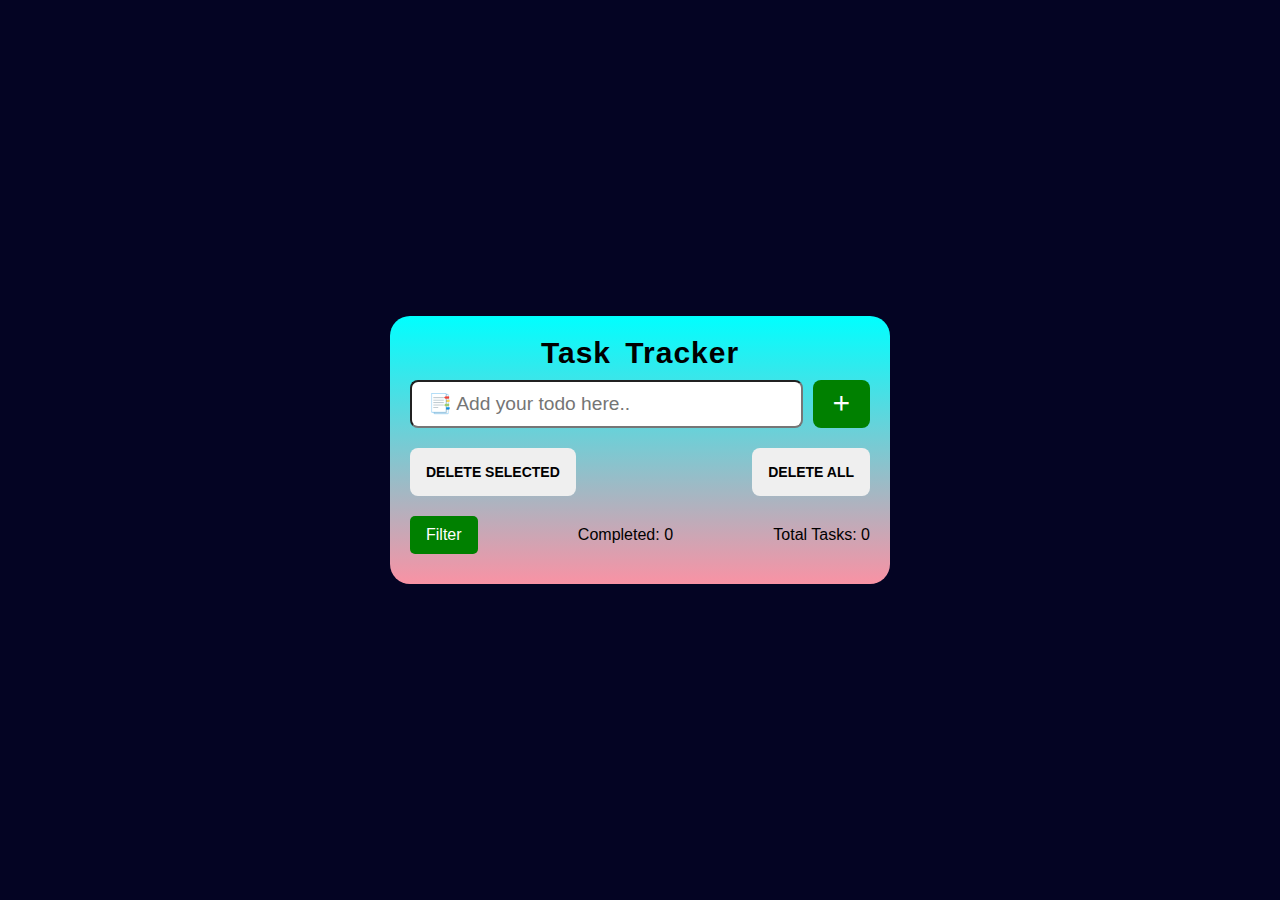
<file: Task 2/index.html>
<!DOCTYPE html>
<html lang="en" data-theme="bumblebee">

<head>
    <meta charset="UTF-8">
    <meta http-equiv="X-UA-Compatible" content="IE=edge">
    <meta name="viewport" content="width=device-width, initial-scale=1.0">
    <link rel="stylesheet" href="style.css">
    <link href='https://unpkg.com/boxicons@2.1.2/css/boxicons.min.css' rel='stylesheet'>
    <link rel="icon" type="image/x-icon" href="icon.jpg">

    <title>Todolist</title>
</head>

<body>

    <div class="container">
        <header>
            <h1 >Task Tracker</h1>

            <div class="input-section">
                <input id="todo-input" type="text" placeholder="📑 Add your todo here.."
                    class="input w-full max-w-xs" />
                <button id="add-button" class="btn btn-add ">
                    <i class="bx bx-plus bx-sm"></i>
                </button>
            </div>
        </header>


        <div class="todos-filter">

            <button id="delete-selected" class="btn btn-ghost delete-selected-btn">
                Delete Selected
            </button>
            <button id="delete-all" class="btn btn-ghost delete-all-btn">
                Delete All
            </button>
        </div>


        <ul id="all-todos" class="todos-list">

        </ul>


        <div class="filters">
            <div class="dropdown">
                <button class="dropbtn">Filter</button>
                <div class="dropdown-content">
                    <a href="#" id="all">All</a>
                    <a href="#" id="rem">Pending</a>
                    <a href="#" id="com">Completed</a>
                </div>
            </div>

            <div class="completed-task">
                <p>Completed: <span id="c-count">0</span></p>
            </div>
            <div class="remaining-task">
                <p>Total Tasks: <span id="r-count">0</span></p>
            </div>
        </div>
    </div>

    <script src="index.js"></script>

</body>

</html>
</file>
<file: Task 2/style.css>
@import url('https://fonts.googleapis.com/css2?family=Poppins:wght@200;300;400;500;600;800;900&display=swap');

/* for whole documents */
* {
    margin: 0;
    padding: 0;
    box-sizing: border-box;
    font-family:'Franklin Gothic Medium', 'Arial Narrow', Arial, sans-serif;
}

/* for hide scroll bar */
::-webkit-scrollbar {
    display: none;
}

body{
    position: relative;
    height: 100vh;
    display: flex;
    justify-content: center;
    align-items: center;
    background-color: rgb(4, 4, 35);
}



.container {
    display: flex;
    align-items: center;
    justify-content: center;
    flex-direction: column;
    margin: 0 400px;
    min-width: 500px;
    max-width: 1000px;
    background-image: linear-gradient(aqua, rgb(249, 146, 164));
    border-radius: 20px;
    padding: 20px;
}
/* header */

.container header {
    display: flex;
    justify-content: center;
    align-items: center;
    flex-direction: column;
    width: 100%;
    margin-bottom: 20px;
}

header h1 {
    font-size: 30px;
    font-weight: bolder;
    margin-bottom: 10px;
    letter-spacing: 1px;
    word-spacing: 5px;
}


/* input-section */

header .input-section {
    width: 100%;
    display: flex;
    flex-direction: row;
    justify-content: space-between;
    align-items: center;
    width: 100%;
    height: 100%;
}

.input-section input {
    margin-right: 10px;
    max-width: 100%;
}
.max-w-xs {
    max-width: 20rem;
}
.w-full {
    width: 100%;
}

.input {
    border-radius: 0.5rem;
    height: 3rem;
    border-width: 2px black solid;
    flex-shrink: 1;
    padding: 0rem 1rem;
    font-size: 1.2rem;
    line-height: 2;
}

/* todofilters */

.todos-filter, .filters {
    display: flex;
    justify-content: space-between;
    align-items: center;
    width: 100%;
    height: 100%;
    margin-bottom: 10px;
}
.filters {
  margin-top: 10px;
}


.todos-list {
    display: flex;
    flex-direction: column;
    justify-content: space-between;
    align-items: center;
    min-height: 100%;
    max-height: 54vh;
    overflow-y: scroll;
    width: 100%;
}

.todos-list .todo-item{
    display: flex;
    flex-direction: row;
    justify-content: space-between;
    align-items: center;
    padding: 10px;
    width: 100%;
}

.todo-item{
      background-color: wheat;
      border-radius: 12px;
      margin-bottom: 5px;
}

.todo-item p{
    margin-right: 10px;
    font-size: 1.4rem;
}

.todo-item .todo-actions {
    display: flex;
    flex-direction: row;
    align-items: center;
    justify-content: end;
    width: 100%;
    height: 100%;
}

.todo-actions button:not(:last-child){
    margin-right: 10px;
}

.di, .ci{
    pointer-events: none;
}


.line{
    text-decoration: line-through;
}


/*buttons styling*/
.btn{
    cursor: pointer;
    user-select: none;
    border: none;
    outline: none;
    text-align: center;
    border-radius: 0.5rem;
    height: 3rem;
    min-height: 3rem;
    text-transform: uppercase;
    border-width:1px;
    animation: button-pop var(--animation-btn,.25s)ease-in-out;
    flex-wrap: wrap;
    flex-shrink: 0;
    justify-content: center;
    align-items: center;
    padding-left: 1rem;
    padding-right: 1rem;
    font-size: .875rem;
    font-weight: 600;
    line-height: 1em;
    text-decoration-line: none;
    transition: .2s all cubic-bezier(.4,0,.2,1);
    display: inline-flex;
}

.btn:hover{
    background-color: rgb(108, 109, 110);
    color: white;
}


.btn-add{
    background-color: green;
    color: white
}
.btn-add:hover{
    background-color: white;
    color:rgb(255, 221, 0);
}

.btn-success{
    opacity: 1;
    background-color:rgb(50, 177, 50);
    color: white
}

.btn-success:hover{
    background-color: white;
    color:rgb(50, 177, 50);
}

.btn-error{
    opacity: 1;
    background-color:rgb(246, 77, 4);
    color: white
}
.btn-error:hover{
    background-color: white;
    color:rgb(246, 77, 4);
}
/*
dropdown*/
.dropbtn {
    background-color: green;
    color: white;
    padding: 10px 16px;
    font-size: 16px;
    border: none;
    cursor: pointer;
    border-radius: 5px;
  }
  
  .dropdown {
    position: relative;
    display: inline-block;
  }
  
  .dropdown-content {
    display: none;
    position: absolute;
    background-color: #f9f9f9;
    min-width: 160px;
    box-shadow: 0px 8px 16px 0px rgba(0,0,0,0.2);
    z-index: 1;
  }
  
  .dropdown-content a {
    color: black;
    padding: 12px 16px;
    text-decoration: none;
    display: block;
  }
  
  .dropdown-content a:hover {background-color: #f1f1f1}
  
  .dropdown:hover .dropdown-content {
    display: block;
  }
  
  .dropdown:hover .dropbtn {
    background-color: white;
    color: yellowgreen;
  }



/* Responsive */
@media only screen and (max-width: 530px) {
    .container {
        margin: 0 20px;
        max-width: 96%;
        min-width: 96%;
    }
}
</file>
